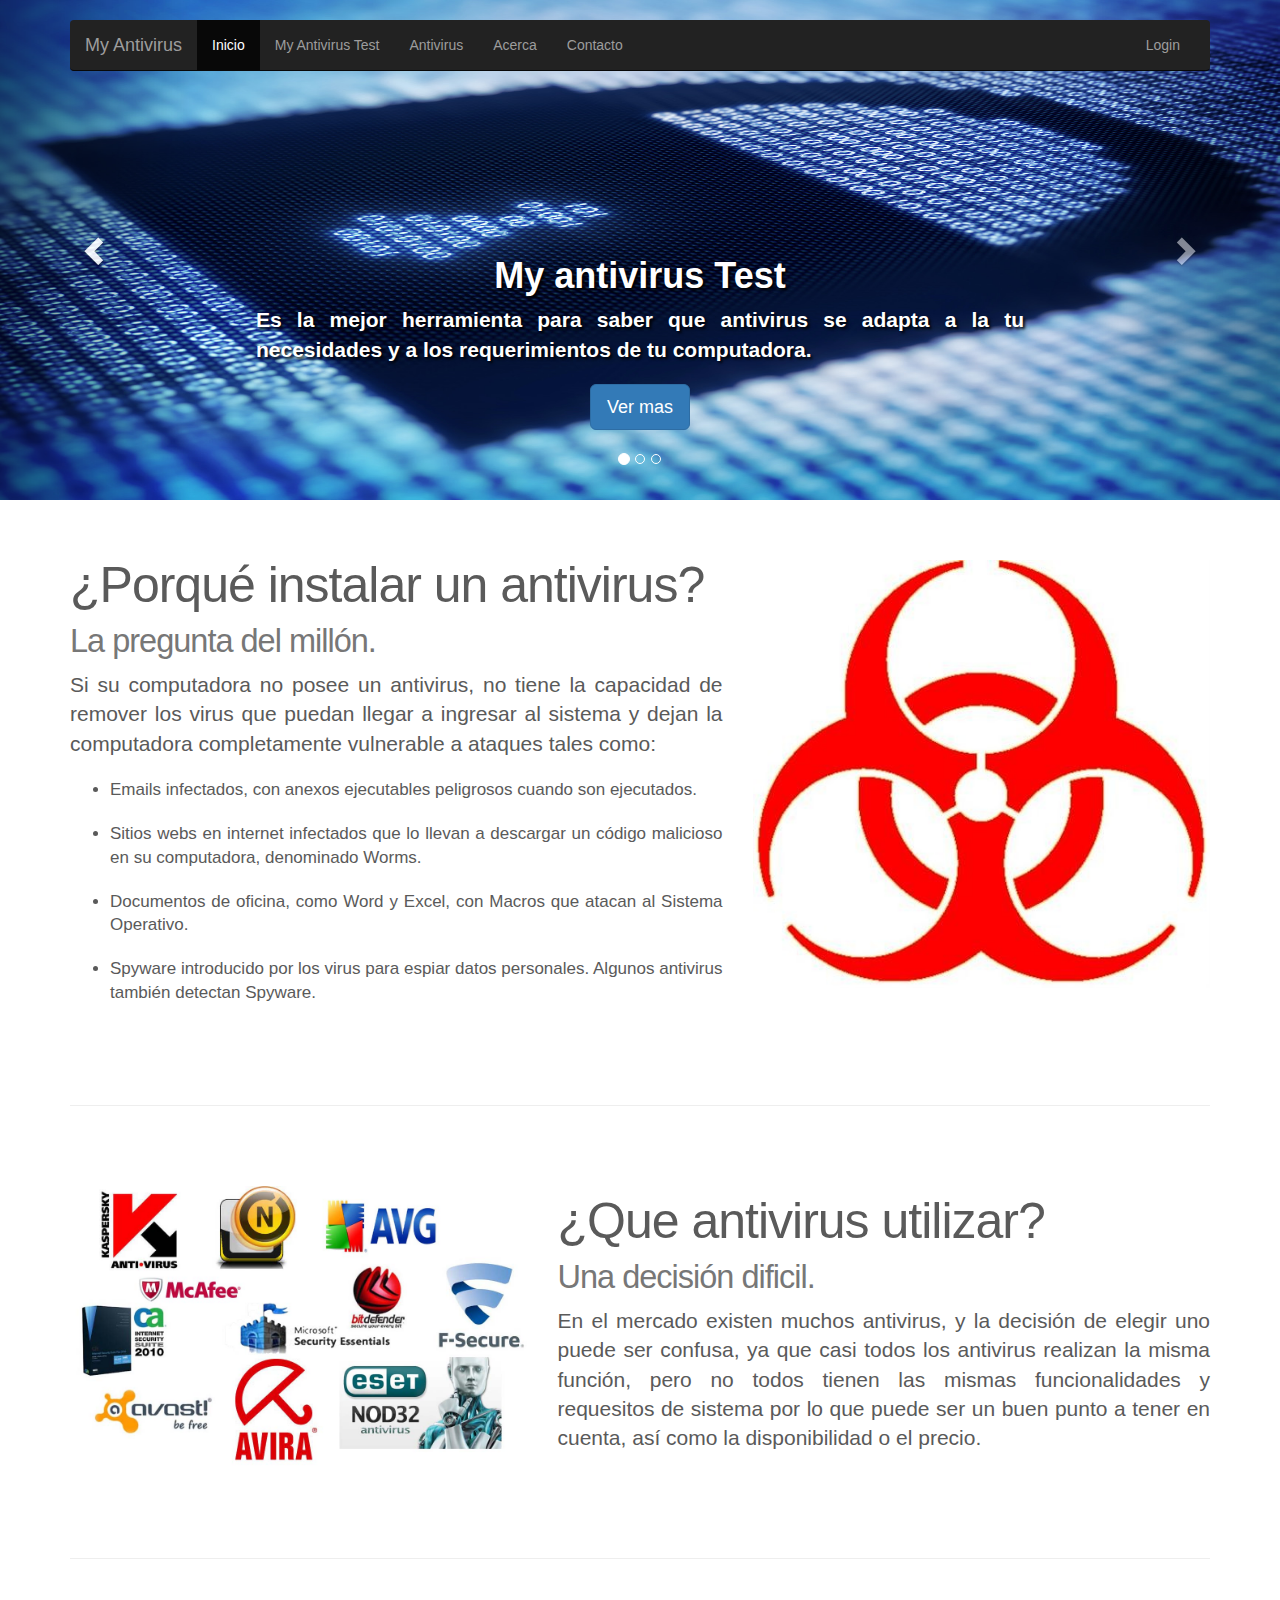
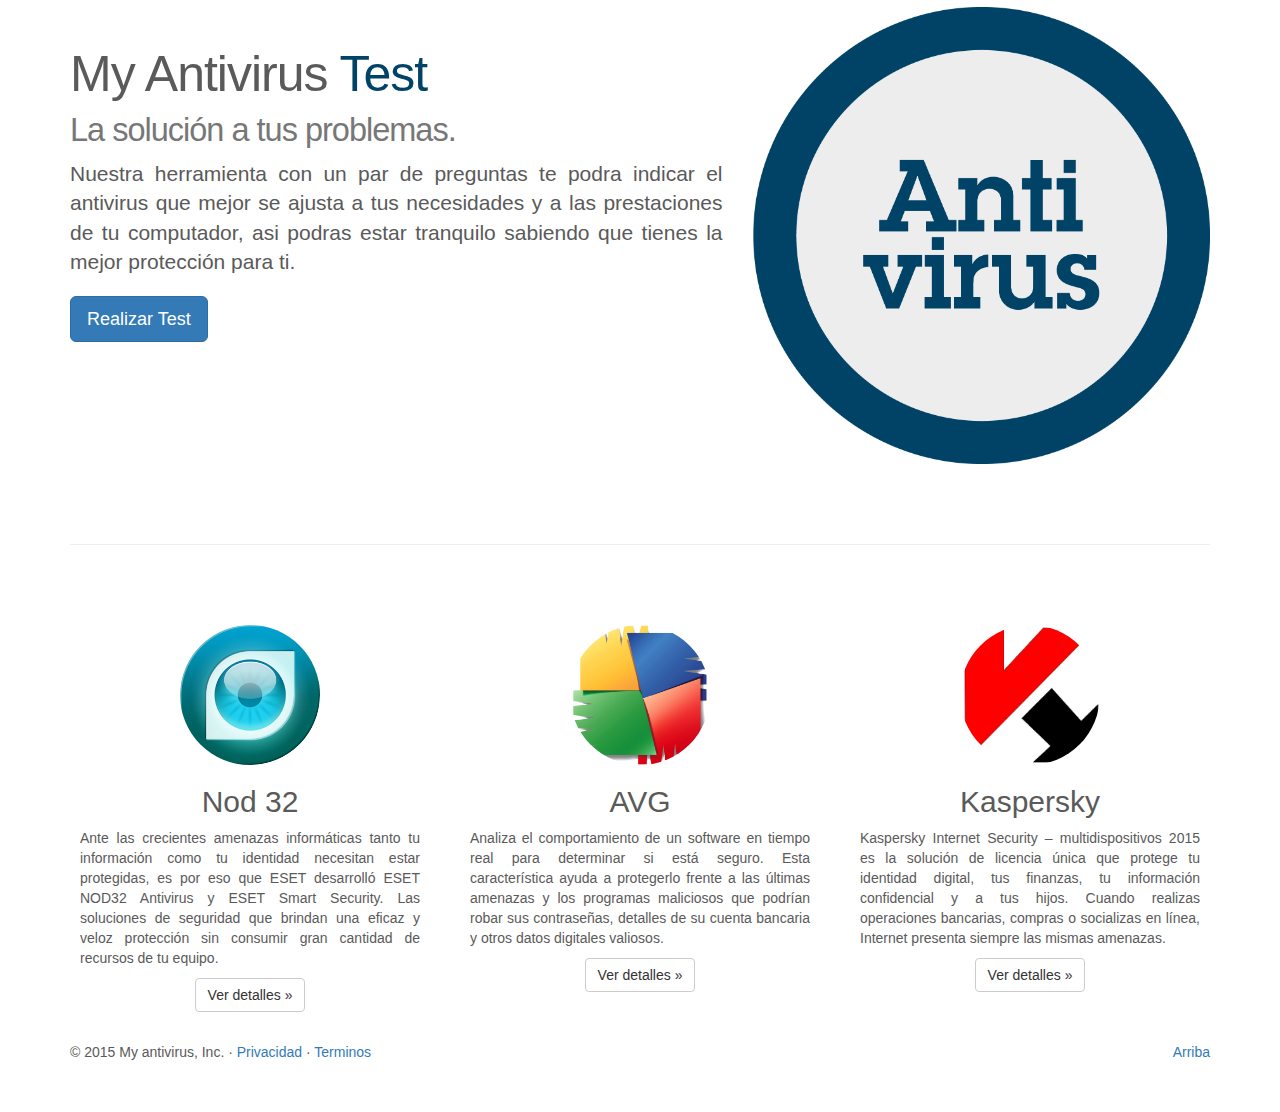
<file: antivirus/templates/index.html>
<!DOCTYPE html>
<html lang="en">
  <head>
    <meta charset="utf-8">
    <meta http-equiv="X-UA-Compatible" content="IE=edge">
    <meta name="viewport" content="width=device-width, initial-scale=1">
    <!-- The above 3 meta tags *must* come first in the head; any other head content must come *after* these tags -->
    <meta name="description" content="">
    <meta name="author" content="">
    <link rel="icon" href="favicon.ico">

    <title>My Antivirus</title>

    <!-- Bootstrap core CSS -->
    <link href="css/bootstrap.min.css" rel="stylesheet">


    <!-- Custom styles for this template -->
    <link href="css/carousel.css" rel="stylesheet">
  </head>
<!-- NAVBAR
================================================== -->
  <body>
    <div class="navbar-wrapper">
      <div class="container">

        <nav class="navbar navbar-inverse navbar-static-top">
          <div class="container">
            <div class="navbar-header">
              <button type="button" class="navbar-toggle collapsed" data-toggle="collapse" data-target="#navbar" aria-expanded="false" aria-controls="navbar">
                <span class="sr-only">Toggle navigation</span>
                <span class="icon-bar"></span>
                <span class="icon-bar"></span>
                <span class="icon-bar"></span>
              </button>
              <a class="navbar-brand" href="#">My Antivirus</a>
            </div>
            <div id="navbar" class="navbar-collapse collapse">
              <ul class="nav navbar-nav">
                <li class="active"><a href="#">Inicio</a></li>
                <li><a href="#about">My Antivirus Test</a></li>
                <li><a href="#about">Antivirus</a></li>
                <li><a href="#about">Acerca</a></li>
                <li><a href="#contact">Contacto</a></li>
              </ul>
              <ul class="nav navbar-nav pull-right">
                <li><a href="#contact">Login</a></li>
              </ul>
            </div>
          </div>
        </nav>

      </div>
    </div>
    
    <!-- Carousel
    ================================================== -->
    <div id="myCarousel" class="carousel slide" data-ride="carousel">
      <!-- Indicators -->
      <ol class="carousel-indicators">
        <li data-target="#myCarousel" data-slide-to="0" class="active"></li>
        <li data-target="#myCarousel" data-slide-to="1"></li>
        <li data-target="#myCarousel" data-slide-to="2"></li>
      </ol>
      <div class="carousel-inner" role="listbox">
        <div class="item active">
          <img class="first-slide" src="img/ant.jpg" alt="web-dev">
          <div class="container">
            <div class="carousel-caption">
              <h1 style="font-weight:bold;text-shadow: 2px 2px 3px #000000;">My antivirus <span >Test</span></h1>
              <p style="text-align:justify;font-weight:bold;text-shadow: 2px 2px 3px #000000;">Es la mejor herramienta para saber que antivirus se adapta a la tu necesidades y a los requerimientos de tu computadora.</p>
              <p><a class="btn btn-lg btn-primary" href="#" role="button">Ver mas</a></p>
            </div>
          </div>
        </div>
        <div class="item">
          <img class="second-slide" src="img/virus.jpg" alt="Virus Informatico">
          <div class="container">
            <div class="carousel-caption">
              <h1 style="font-weight:bold;text-shadow: 2px 2px 3px #000000;">¿Que es un virus?</h1>
              <p style="text-align:justify;font-weight:bold;text-shadow: 2px 2px 3px #000000;">Los virus informáticos tienen mas de 40 años viviendo entre nosotros y nuestros ordenadores. Estos programas maliciosos que buscan acceder a nuestros datos para dañarlos, robarlos, o simplemente molestarnos; han permanecido como una amenaza inamovible en el mundo de la computación, y se hacen cada vez más complejos..</p>
              <p><a class="btn btn-lg btn-primary" href="#" role="button">Ver mas</a></p>
            </div>
          </div>
        </div>
        <div class="item">
          <img class="third-slide" src="img/c-ant2.jpg" alt="Caracteristicas">
          <div class="container">
            <div class="carousel-caption">
              <h1 style="font-weight:bold;text-shadow: 2px 2px #000000;">Características de un buen antivirus</h1>
              <p style="text-align:justify;">
                <ul style="text-align:justify;">
                  <li style="font-size:17px;font-weight:bold;text-shadow: 2px 2px 3px #000000;">Actualización sistemática.</li>
                  <li style="font-size:17px;font-weight:bold;text-shadow: 2px 2px 3px #000000;">Gran capacidad de desinfección.</li>
                  <li style="font-size:17px;font-weight:bold;text-shadow: 2px 2px 3px #000000;">Detección mínima de falsos positivos o falsos virus.</li>
                  <li style="font-size:17px;font-weight:bold;text-shadow: 2px 2px 3px #000000;">Presencia de distintos métodos de detección y análisis.</li>
                  <li style="font-size:17px;font-weight:bold;text-shadow: 2px 2px 3px #000000;">Integración perfecta con el programa de correo electrónico.</li>
                  <li style="font-size:17px;font-weight:bold;text-shadow: 2px 2px 3px #000000;">Respeto por el rendimiento o desempeño normal de los equipos.</li>
                  <li style="font-size:17px;font-weight:bold;text-shadow: 2px 2px 3px #000000;">Gran capacidad de detección y de reacción ante un nuevo virus.</li>
                  <li style="font-size:17px;font-weight:bold;text-shadow: 2px 2px 3px #000000;">Chequeo del arranque y posibles cambios en el registro de las aplicaciones.</li>
                  <li style="font-size:17px;font-weight:bold;text-shadow: 2px 2px 3px #000000;">Alerta sobre una posible infección por las distintas vías de entrada (Internet, correo electrónico, red o discos flexibles).</li> 
                </ul>
              </p>
              <!-- <p><a class="btn btn-lg btn-primary" href="#" role="button">Browse gallery</a></p> -->
            </div>
          </div>
        </div>
      </div>
      <a class="left carousel-control" href="#myCarousel" role="button" data-slide="prev">
        <span class="glyphicon glyphicon-chevron-left" aria-hidden="true"></span>
        <span class="sr-only">Previous</span>
      </a>
      <a class="right carousel-control" href="#myCarousel" role="button" data-slide="next">
        <span class="glyphicon glyphicon-chevron-right" aria-hidden="true"></span>
        <span class="sr-only">Next</span>
      </a>
    </div><!-- /.carousel -->

    <div class="container marketing">

      <div class="row featurette">
        <div class="col-md-7">
          <h2 class="featurette-heading" style="margin-top:0px;">¿Porqué instalar un antivirus? <small>La pregunta del millón.</small></h2>
          <p class="lead" style="text-align:justify;">Si su computadora no posee un antivirus, no tiene la capacidad de remover los virus que puedan llegar a ingresar al sistema y dejan la computadora completamente vulnerable a ataques tales como:</p>
            <ul style="text-align:justify;">
              <li class="lead" style="font-size:17px;">Emails infectados, con anexos ejecutables peligrosos cuando son ejecutados.</li>
              <li class="lead" style="font-size:17px;">Sitios webs en internet infectados que lo llevan a descargar un código malicioso en su computadora, denominado Worms.</li>
              <li class="lead" style="font-size:17px;">Documentos de oficina, como Word y Excel, con Macros que atacan al Sistema Operativo.</li>
              <li class="lead" style="font-size:17px;">Spyware introducido por los virus para espiar datos personales. Algunos antivirus también detectan Spyware.</li>
            </ul>
        </div>
        <div class="col-md-5">
          <img class="featurette-image img-responsive center-block" src="img/lp.jpg" alt="Porque instalar un antivirus">
        </div>
      </div>

      <hr class="featurette-divider">

      <div class="row featurette">
        <div class="col-md-7 col-md-push-5">
          <h2 class="featurette-heading" style="margin-top:10px;">¿Que antivirus utilizar? <br><small class="text-muted">Una decisión dificil.</small></h2>
          <p class="lead" style="text-align:justify;">En el mercado existen muchos antivirus, y la decisión de elegir uno puede ser confusa, ya que casi todos los antivirus realizan la misma función, pero no todos tienen las mismas funcionalidades y requesitos de sistema por lo que puede ser un buen punto a tener en cuenta, así como la disponibilidad o el precio.</p>
        </div>
        <div class="col-md-5 col-md-pull-7">
          <img class="featurette-image img-responsive center-block" src="img/all-ant.jpg" alt="Todos los antivirus">
        </div>
      </div>

      <hr class="featurette-divider">

      <div class="row featurette">
        <div class="col-md-7">
          <h2 class="featurette-heading" style="margin-top:10px;">My Antivirus <span style="color:#004366">Test</span> <br><small class="text-muted">La solución a tus problemas.</small></h2>
          <p class="lead" style="text-align:justify;">Nuestra herramienta con un par de preguntas te podra indicar el antivirus que mejor se ajusta a tus necesidades y a las prestaciones de tu computador, asi podras estar tranquilo sabiendo que tienes la mejor protección para ti.</p>
          <p><a class="btn btn-lg btn-primary" href="#" role="button">Realizar Test</a></p>
        </div>
        <div class="col-md-5" style="margin-top:-32px;">
          <!-- <span class="glyphicon glyphicon-tasks" aria-hidden="true" style="font-size: 23em;color: #4E78BC;"></span> -->
          <img class="featurette-image img-responsive center-block" src="img/ant-sof.png" alt="My antivirus">
        </div>
      </div>

      <hr class="featurette-divider">

      <!-- Three columns of text below the carousel -->
      <div class="row">
        <div class="col-lg-4">
          <img class="img-circle" src="img/NOD32-logo.png" alt="Nod 32" width="140" height="140">
          <h2>Nod 32</h2>
          <p style="text-align:justify;">Ante las crecientes amenazas informáticas tanto tu información como tu identidad necesitan estar protegidas, es por eso que ESET desarrolló ESET NOD32 Antivirus y ESET Smart Security. Las soluciones de seguridad que brindan una eficaz y veloz protección sin consumir gran cantidad de recursos de tu equipo.</p>
          <p><a class="btn btn-default" href="#" role="button">Ver detalles &raquo;</a></p>
        </div><!-- /.col-lg-4 -->
        <div class="col-lg-4">
          <img class="img-circle" src="img/AVG_logo.png" alt="AVG" width="140" height="140">
          <h2>AVG</h2>
          <p style="text-align:justify;">Analiza el comportamiento de un software en tiempo real para determinar si está seguro. Esta característica ayuda a protegerlo frente a las últimas amenazas y los programas maliciosos que podrían robar sus contraseñas, detalles de su cuenta bancaria y otros datos digitales valiosos.</p>
          <p><a class="btn btn-default" href="#" role="button">Ver detalles &raquo;</a></p>
        </div><!-- /.col-lg-4 -->
        <div class="col-lg-4">
          <img class="img-circle" src="img/kaspersky-logo.jpg" alt="Kaspersky" width="140" height="140">
          <h2>Kaspersky</h2>
          <p style="text-align:justify;">Kaspersky Internet Security – multidispositivos 2015 es la solución de licencia única que protege tu identidad digital, tus finanzas, tu información confidencial y a tus hijos. Cuando realizas operaciones bancarias, compras o socializas en línea, Internet presenta siempre las mismas amenazas.</p>
          <p><a class="btn btn-default" href="#" role="button">Ver detalles &raquo;</a></p>
        </div><!-- /.col-lg-4 -->
      </div>

      <!-- /END THE FEATURETTES -->


      <!-- FOOTER -->
      <footer>
        <p class="pull-right"><a href="#">Arriba</a></p>
        <p>&copy; 2015 My antivirus, Inc. &middot; <a href="#">Privacidad</a> &middot; <a href="#">Terminos</a></p>
      </footer>

    </div><!-- /.container -->


    <!-- Bootstrap core JavaScript
    ================================================== -->
    <!-- Placed at the end of the document so the pages load faster -->
    <script src="https://ajax.googleapis.com/ajax/libs/jquery/1.11.2/jquery.min.js"></script>
    <script src="js/bootstrap.min.js"></script>
  </body>
</html>
</file>
<file: antivirus/templates/css/carousel.css>
/* GLOBAL STYLES
-------------------------------------------------- */
/* Padding below the footer and lighter body text */

body {
  padding-bottom: 40px;
  color: #5a5a5a;
}


/* CUSTOMIZE THE NAVBAR
-------------------------------------------------- */

/* Special class on .container surrounding .navbar, used for positioning it into place. */
.navbar-wrapper {
  position: absolute;
  top: 0;
  right: 0;
  left: 0;
  z-index: 20;
}

/* Flip around the padding for proper display in narrow viewports */
.navbar-wrapper > .container {
  padding-right: 0;
  padding-left: 0;
}
.navbar-wrapper .navbar {
  padding-right: 15px;
  padding-left: 15px;
}
.navbar-wrapper .navbar .container {
  width: auto;
}


/* CUSTOMIZE THE CAROUSEL
-------------------------------------------------- */

/* Carousel base class */
.carousel {
  height: 500px;
  margin-bottom: 60px;
}
/* Since positioning the image, we need to help out the caption */
.carousel-caption {
  z-index: 10;
}

/* Declare heights because of positioning of img element */
.carousel .item {
  height: 500px;
  background-color: #777;
}
.carousel-inner > .item > img {
  position: absolute;
  top: 0;
  left: 0;
  min-width: 100%;
  height: 500px;
}


/* MARKETING CONTENT
-------------------------------------------------- */

/* Center align the text within the three columns below the carousel */
.marketing .col-lg-4 {
  margin-bottom: 20px;
  text-align: center;
}
.marketing h2 {
  font-weight: normal;
}
.marketing .col-lg-4 p {
  margin-right: 10px;
  margin-left: 10px;
}


/* Featurettes
------------------------- */

.featurette-divider {
  margin: 80px 0; /* Space out the Bootstrap <hr> more */
}

/* Thin out the marketing headings */
.featurette-heading {
  font-weight: 300;
  line-height: 1;
  letter-spacing: -1px;
}


/* RESPONSIVE CSS
-------------------------------------------------- */

@media (min-width: 768px) {
  /* Navbar positioning foo */
  .navbar-wrapper {
    margin-top: 20px;
  }
  .navbar-wrapper .container {
    padding-right: 15px;
    padding-left: 15px;
  }
  .navbar-wrapper .navbar {
    padding-right: 0;
    padding-left: 0;
  }

  /* The navbar becomes detached from the top, so we round the corners */
  .navbar-wrapper .navbar {
    border-radius: 4px;
  }

  /* Bump up size of carousel content */
  .carousel-caption p {
    margin-bottom: 20px;
    font-size: 21px;
    line-height: 1.4;
  }

  .featurette-heading {
    font-size: 50px;
  }
}

@media (min-width: 992px) {
  .featurette-heading {
    margin-top: 120px;
  }
}
</file>
